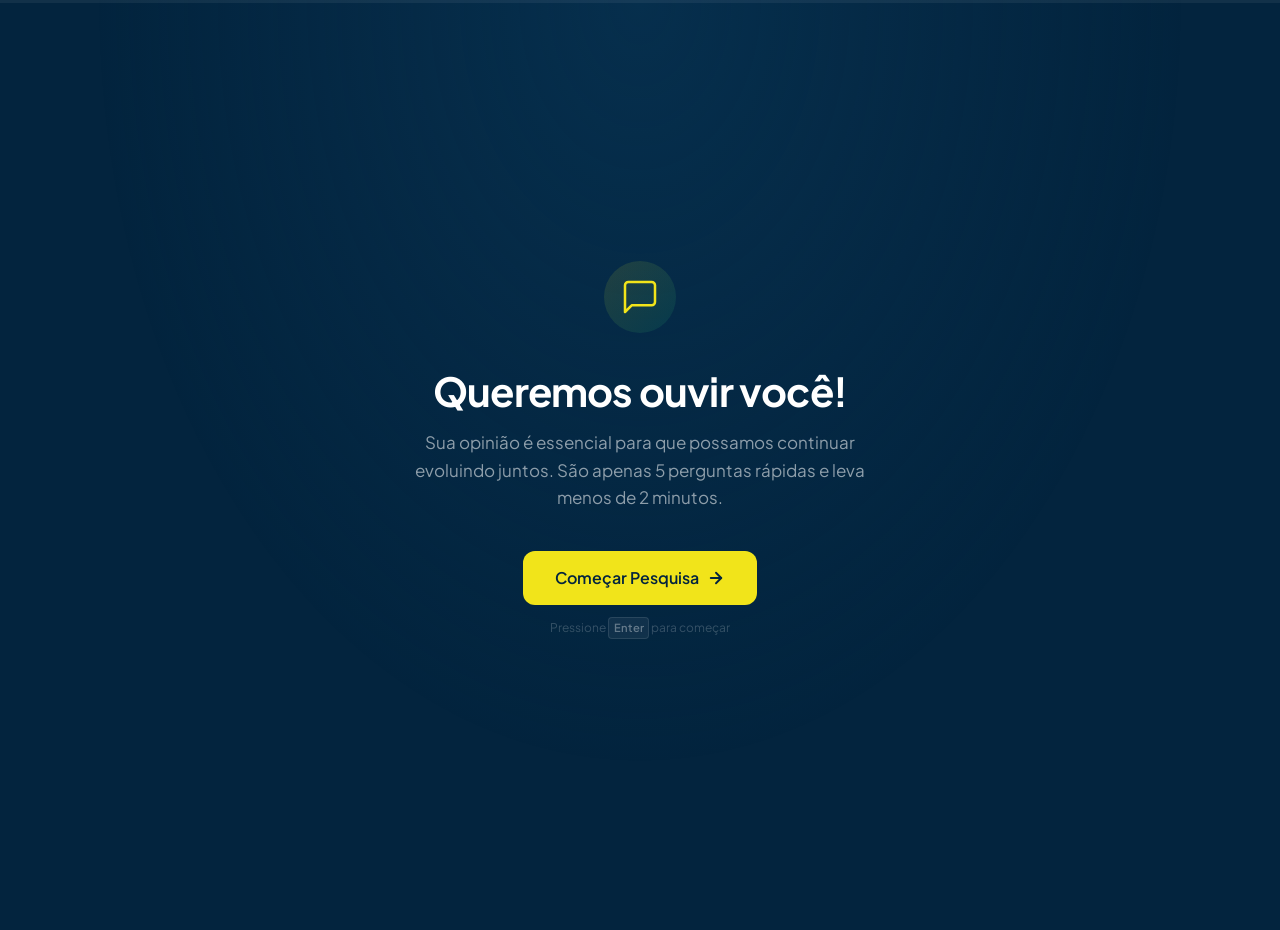
<file: nps-traq/index.html>
<!DOCTYPE html>
<html lang="pt-BR">

<head>
  <meta charset="UTF-8">
  <meta name="viewport" content="width=device-width, initial-scale=1.0">

  <title>Pesquisa NPS - TraQ!</title>
  <meta name="description" content="Ajude-nos a melhorar! Responda nossa pesquisa de satisfação em menos de 2 minutos.">
  <meta name="robots" content="noindex, nofollow">

  <link rel="icon" type="image/svg+xml" href="/favicon.svg">

  <link rel="preconnect" href="https://fonts.googleapis.com">
  <link rel="preconnect" href="https://fonts.gstatic.com" crossorigin>
  <link href="https://fonts.googleapis.com/css2?family=Plus+Jakarta+Sans:wght@400;500;600;700;800&display=swap"
    rel="stylesheet">

  <link rel="stylesheet" href="/nps-traq/style.css?v=2">
  <script src="/nps-traq/script.js?v=2" defer></script>
</head>

<body>

  <!-- Progress Bar -->
  <div class="progress-bar" aria-hidden="true">
    <div class="progress-fill" id="progress-fill"></div>
  </div>

  <!-- Subtle top glow -->
  <div class="bg-glow" aria-hidden="true"></div>

  <!-- Form -->
  <form name="nps-traq" method="POST" action="/obrigado" data-netlify="true" netlify-honeypot="bot-field" id="nps-form">
    <input type="hidden" name="form-name" value="nps-traq">
    <input type="hidden" name="cliente" id="cliente-hidden">
    <p hidden><label>Nao preencha: <input name="bot-field"></label></p>

    <!-- ===== STEP 0: Boas-vindas ===== -->
    <section class="step active" data-step="0" aria-label="Boas-vindas">
      <div class="step-inner step-inner--welcome">
        <div class="welcome-icon">
          <svg width="40" height="40" viewBox="0 0 24 24" fill="none" stroke="currentColor" stroke-width="1.5"
            stroke-linecap="round" stroke-linejoin="round">
            <path d="M21 15a2 2 0 0 1-2 2H7l-4 4V5a2 2 0 0 1 2-2h14a2 2 0 0 1 2 2z" />
          </svg>
        </div>
        <h1 class="step-title">Queremos ouvir você!</h1>
        <p class="step-subtitle">Sua opinião é essencial para que possamos continuar evoluindo juntos. São apenas 5
          perguntas rápidas e leva menos de 2 minutos.</p>
        <div class="step-actions step-actions--center">
          <button type="button" class="btn-next btn-start" data-next="1">
            Começar Pesquisa
            <svg width="18" height="18" viewBox="0 0 24 24" fill="none" stroke="currentColor" stroke-width="2.5"
              stroke-linecap="round" stroke-linejoin="round">
              <path d="M5 12h14" />
              <path d="m12 5 7 7-7 7" />
            </svg>
          </button>
        </div>
        <p class="keyboard-hint">Pressione <kbd>Enter</kbd> para começar</p>
      </div>
    </section>

    <!-- ===== STEP 1: NPS Score ===== -->
    <section class="step" data-step="1" aria-label="Pergunta 1 de 5">
      <div class="step-inner">
        <span class="step-counter">Pergunta 1 de 5</span>
        <h2 class="step-title">Em uma escala de 0 a 10, o quanto você recomendaria nossa empresa a um amigo ou familiar?
        </h2>

        <div class="nps-scale" id="nps-scale" role="radiogroup" aria-label="Nota de 0 a 10">
          <button type="button" class="nps-btn" data-value="0" data-category="detractor" role="radio"
            aria-checked="false" aria-label="Nota 0">0</button>
          <button type="button" class="nps-btn" data-value="1" data-category="detractor" role="radio"
            aria-checked="false" aria-label="Nota 1">1</button>
          <button type="button" class="nps-btn" data-value="2" data-category="detractor" role="radio"
            aria-checked="false" aria-label="Nota 2">2</button>
          <button type="button" class="nps-btn" data-value="3" data-category="detractor" role="radio"
            aria-checked="false" aria-label="Nota 3">3</button>
          <button type="button" class="nps-btn" data-value="4" data-category="detractor" role="radio"
            aria-checked="false" aria-label="Nota 4">4</button>
          <button type="button" class="nps-btn" data-value="5" data-category="detractor" role="radio"
            aria-checked="false" aria-label="Nota 5">5</button>
          <button type="button" class="nps-btn" data-value="6" data-category="detractor" role="radio"
            aria-checked="false" aria-label="Nota 6">6</button>
          <button type="button" class="nps-btn" data-value="7" data-category="passive" role="radio" aria-checked="false"
            aria-label="Nota 7">7</button>
          <button type="button" class="nps-btn" data-value="8" data-category="passive" role="radio" aria-checked="false"
            aria-label="Nota 8">8</button>
          <button type="button" class="nps-btn" data-value="9" data-category="promoter" role="radio"
            aria-checked="false" aria-label="Nota 9">9</button>
          <button type="button" class="nps-btn" data-value="10" data-category="promoter" role="radio"
            aria-checked="false" aria-label="Nota 10">10</button>
        </div>
        <div class="nps-labels">
          <span>Nada provável</span>
          <span>Muito provável</span>
        </div>
        <input type="hidden" name="nota-nps" id="nota-nps">

        <div class="step-actions">
          <button type="button" class="btn-prev" data-prev="0">
            <svg width="18" height="18" viewBox="0 0 24 24" fill="none" stroke="currentColor" stroke-width="2.5"
              stroke-linecap="round" stroke-linejoin="round">
              <path d="M19 12H5" />
              <path d="m12 19-7-7 7-7" />
            </svg>
            Voltar
          </button>
          <button type="button" class="btn-next" data-next="2" disabled>
            Próximo
            <svg width="18" height="18" viewBox="0 0 24 24" fill="none" stroke="currentColor" stroke-width="2.5"
              stroke-linecap="round" stroke-linejoin="round">
              <path d="M5 12h14" />
              <path d="m12 5 7 7-7 7" />
            </svg>
          </button>
        </div>
        <p class="keyboard-hint">Pressione <kbd>0</kbd>-<kbd>9</kbd> ou <kbd>X</kbd> para 10, <kbd>Enter</kbd> para
          avançar</p>
      </div>
    </section>

    <!-- ===== STEP 2: Motivo da nota ===== -->
    <section class="step" data-step="2" aria-label="Pergunta 2 de 5">
      <div class="step-inner">
        <span class="step-counter">Pergunta 2 de 5</span>
        <h2 class="step-title has-subtitle">Qual é o principal motivo da nota que você deu?</h2>
        <p class="step-subtitle">Este é um momento importante para feedbacks, sugestões, elogios... Fique à vontade!</p>

        <textarea name="motivo-nota" id="motivo-nota" class="form-textarea" rows="5"
          placeholder="Conte-nos o que motivou sua nota... (mínimo 10 caracteres)" required minlength="10"></textarea>

        <div class="step-actions">
          <button type="button" class="btn-prev" data-prev="1">
            <svg width="18" height="18" viewBox="0 0 24 24" fill="none" stroke="currentColor" stroke-width="2.5"
              stroke-linecap="round" stroke-linejoin="round">
              <path d="M19 12H5" />
              <path d="m12 19-7-7 7-7" />
            </svg>
            Voltar
          </button>
          <button type="button" class="btn-next" data-next="3" disabled>
            Próximo
            <svg width="18" height="18" viewBox="0 0 24 24" fill="none" stroke="currentColor" stroke-width="2.5"
              stroke-linecap="round" stroke-linejoin="round">
              <path d="M5 12h14" />
              <path d="m12 5 7 7-7 7" />
            </svg>
          </button>
        </div>
        <p class="keyboard-hint">Pressione <kbd>Shift</kbd>+<kbd>Enter</kbd> para avançar</p>
      </div>
    </section>

    <!-- ===== STEP 3: Experiencia Geral ===== -->
    <section class="step" data-step="3" aria-label="Pergunta 3 de 5">
      <div class="step-inner">
        <span class="step-counter">Pergunta 3 de 5</span>
        <h2 class="step-title">Como você avalia sua experiência geral com a gente?</h2>

        <div class="experience-scale" id="experience-scale" role="radiogroup" aria-label="Avaliaçao de experiência">
          <button type="button" class="exp-btn" data-value="Muito ruim" role="radio" aria-checked="false"
            aria-label="Muito ruim">
            <span class="exp-icon">&#128542;</span>
            <span class="exp-label">Muito ruim</span>
          </button>
          <button type="button" class="exp-btn" data-value="Ruim" role="radio" aria-checked="false" aria-label="Ruim">
            <span class="exp-icon">&#128577;</span>
            <span class="exp-label">Ruim</span>
          </button>
          <button type="button" class="exp-btn" data-value="Regular" role="radio" aria-checked="false"
            aria-label="Regular">
            <span class="exp-icon">&#128528;</span>
            <span class="exp-label">Regular</span>
          </button>
          <button type="button" class="exp-btn" data-value="Boa" role="radio" aria-checked="false" aria-label="Boa">
            <span class="exp-icon">&#128578;</span>
            <span class="exp-label">Boa</span>
          </button>
          <button type="button" class="exp-btn" data-value="Muito boa" role="radio" aria-checked="false"
            aria-label="Muito boa">
            <span class="exp-icon">&#128513;</span>
            <span class="exp-label">Muito boa</span>
          </button>
        </div>
        <input type="hidden" name="experiencia-geral" id="experiencia-geral">

        <div class="step-actions">
          <button type="button" class="btn-prev" data-prev="2">
            <svg width="18" height="18" viewBox="0 0 24 24" fill="none" stroke="currentColor" stroke-width="2.5"
              stroke-linecap="round" stroke-linejoin="round">
              <path d="M19 12H5" />
              <path d="m12 19-7-7 7-7" />
            </svg>
            Voltar
          </button>
          <button type="button" class="btn-next" data-next="4" disabled>
            Próximo
            <svg width="18" height="18" viewBox="0 0 24 24" fill="none" stroke="currentColor" stroke-width="2.5"
              stroke-linecap="round" stroke-linejoin="round">
              <path d="M5 12h14" />
              <path d="m12 5 7 7-7 7" />
            </svg>
          </button>
        </div>
        <p class="keyboard-hint">Pressione <kbd>Enter</kbd> para avançar</p>
      </div>
    </section>

    <!-- ===== STEP 4: Ponto de Melhoria ===== -->
    <section class="step" data-step="4" aria-label="Pergunta 4 de 5">
      <div class="step-inner">
        <span class="step-counter">Pergunta 4 de 5</span>
        <h2 class="step-title has-subtitle">O que poderíamos fazer para melhorar sua experiência conosco?</h2>
        <p class="step-subtitle">Sua opinião nos ajuda a evoluir constantemente.</p>

        <textarea name="ponto-melhoria" id="ponto-melhoria" class="form-textarea" rows="5"
          placeholder="Compartilhe suas sugestões de melhoria... (mínimo 10 caracteres)" required
          minlength="10"></textarea>

        <div class="step-actions">
          <button type="button" class="btn-prev" data-prev="3">
            <svg width="18" height="18" viewBox="0 0 24 24" fill="none" stroke="currentColor" stroke-width="2.5"
              stroke-linecap="round" stroke-linejoin="round">
              <path d="M19 12H5" />
              <path d="m12 19-7-7 7-7" />
            </svg>
            Voltar
          </button>
          <button type="button" class="btn-next" data-next="5" disabled>
            Próximo
            <svg width="18" height="18" viewBox="0 0 24 24" fill="none" stroke="currentColor" stroke-width="2.5"
              stroke-linecap="round" stroke-linejoin="round">
              <path d="M5 12h14" />
              <path d="m12 5 7 7-7 7" />
            </svg>
          </button>
        </div>
        <p class="keyboard-hint">Pressione <kbd>Shift</kbd>+<kbd>Enter</kbd> para avançar</p>
      </div>
    </section>

    <!-- ===== STEP 5: Fidelidade ===== -->
    <section class="step" data-step="5" aria-label="Pergunta 5 de 5">
      <div class="step-inner">
        <span class="step-counter">Pergunta 5 de 5</span>
        <h2 class="step-title">Você pretende continuar utilizando nossos serviços nos próximos meses?</h2>

        <div class="loyalty-options" id="loyalty-options" role="radiogroup" aria-label="Intenção de continuidade">
          <button type="button" class="loyalty-btn" data-value="Sim" role="radio" aria-checked="false" aria-label="Sim">
            <svg width="28" height="28" viewBox="0 0 24 24" fill="none" stroke="currentColor" stroke-width="2"
              stroke-linecap="round" stroke-linejoin="round">
              <path d="M20 6 9 17l-5-5" />
            </svg>
            <span>Sim</span>
          </button>
          <button type="button" class="loyalty-btn" data-value="Talvez" role="radio" aria-checked="false"
            aria-label="Talvez">
            <svg width="28" height="28" viewBox="0 0 24 24" fill="none" stroke="currentColor" stroke-width="2"
              stroke-linecap="round" stroke-linejoin="round">
              <circle cx="12" cy="12" r="10" />
              <path d="M9.09 9a3 3 0 0 1 5.83 1c0 2-3 3-3 3" />
              <path d="M12 17h.01" />
            </svg>
            <span>Talvez</span>
          </button>
          <button type="button" class="loyalty-btn" data-value="Nao" role="radio" aria-checked="false" aria-label="Não">
            <svg width="28" height="28" viewBox="0 0 24 24" fill="none" stroke="currentColor" stroke-width="2"
              stroke-linecap="round" stroke-linejoin="round">
              <path d="M18 6 6 18" />
              <path d="m6 6 12 12" />
            </svg>
            <span>Não</span>
          </button>
        </div>
        <input type="hidden" name="fidelidade" id="fidelidade">

        <div class="step-actions">
          <button type="button" class="btn-prev" data-prev="4">
            <svg width="18" height="18" viewBox="0 0 24 24" fill="none" stroke="currentColor" stroke-width="2.5"
              stroke-linecap="round" stroke-linejoin="round">
              <path d="M19 12H5" />
              <path d="m12 19-7-7 7-7" />
            </svg>
            Voltar
          </button>
          <button type="submit" class="btn-submit" id="btn-submit" disabled>
            Enviar Pesquisa
            <svg width="18" height="18" viewBox="0 0 24 24" fill="none" stroke="currentColor" stroke-width="2.5"
              stroke-linecap="round" stroke-linejoin="round">
              <path d="M22 2 11 13" />
              <path d="m22 2-7 20-4-9-9-4z" />
            </svg>
          </button>
        </div>
        <p class="keyboard-hint">Pressione <kbd>Enter</kbd> para enviar</p>
      </div>
    </section>

  </form>

  <!-- Error feedback (floating) -->
  <div class="form-feedback" id="form-feedback" role="alert"></div>

</body>

</html>
</file>
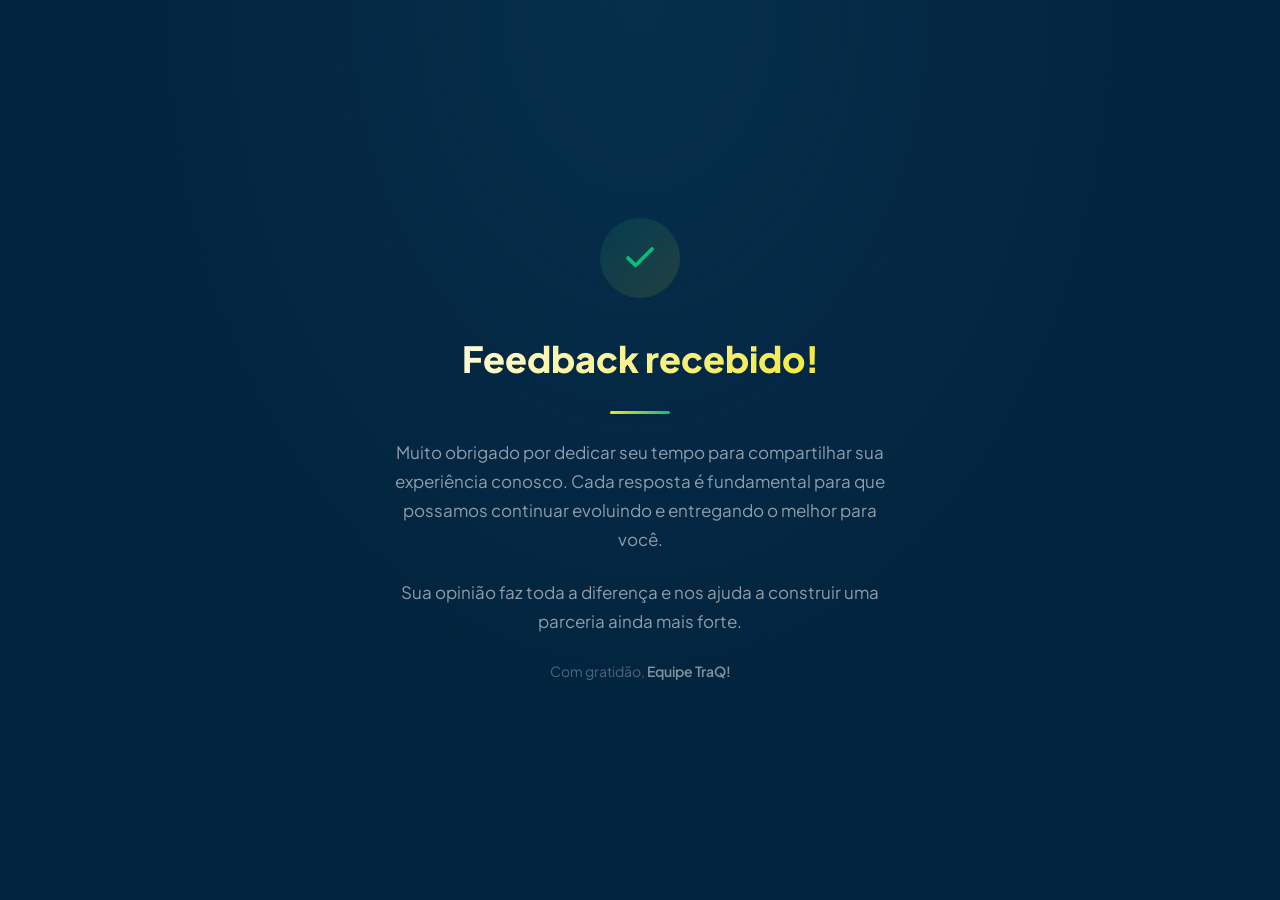
<file: nps-traq/obrigado.html>
<!DOCTYPE html>
<html lang="pt-BR">

<head>
    <meta charset="UTF-8">
    <meta name="viewport" content="width=device-width, initial-scale=1.0">

    <title>Obrigado! - TraQ!</title>
    <meta name="robots" content="noindex, nofollow">

    <link rel="icon" type="image/svg+xml" href="/favicon.svg">

    <link rel="preconnect" href="https://fonts.googleapis.com">
    <link rel="preconnect" href="https://fonts.gstatic.com" crossorigin>
    <link href="https://fonts.googleapis.com/css2?family=Plus+Jakarta+Sans:wght@400;500;600;700;800&display=swap"
        rel="stylesheet">

    <style>
        :root {
            --font: 'Plus Jakarta Sans', sans-serif;
            --bg: #03243E;
            --accent: #F1E41A;
            --success: #10B981;
            --text: #FFFFFF;
            --text-muted: rgba(255, 255, 255, 0.55);
            --text-subtle: rgba(255, 255, 255, 0.3);
        }

        *,
        *::before,
        *::after {
            box-sizing: border-box;
            margin: 0;
            padding: 0;
        }

        html {
            -webkit-text-size-adjust: 100%;
        }

        body {
            min-height: 100vh;
            min-height: 100dvh;
            font-family: var(--font);
            line-height: 1.6;
            color: var(--text);
            background: var(--bg);
            -webkit-font-smoothing: antialiased;
            -moz-osx-font-smoothing: grayscale;
            display: flex;
            align-items: center;
            justify-content: center;
            padding: 2rem;
        }

        /* Background glow */
        body::before {
            content: '';
            position: fixed;
            inset: 0;
            background: radial-gradient(ellipse at 50% 0%, rgba(10, 58, 92, 0.5) 0%, transparent 60%);
            pointer-events: none;
        }

        .thank-you {
            text-align: center;
            max-width: 520px;
            position: relative;
            z-index: 1;
        }

        /* Icon */
        .thank-icon {
            width: 80px;
            height: 80px;
            margin: 0 auto 2rem;
            background: linear-gradient(135deg, rgba(16, 185, 129, 0.12), rgba(241, 228, 26, 0.12));
            border-radius: 50%;
            display: flex;
            align-items: center;
            justify-content: center;
            opacity: 0;
            transform: scale(0.5);
            animation: icon-in 0.6s cubic-bezier(0.34, 1.56, 0.64, 1) 0.2s forwards,
                icon-pulse 2s ease-in-out 1s infinite;
        }

        .thank-icon svg {
            width: 36px;
            height: 36px;
            color: var(--success);
        }

        @keyframes icon-in {
            to {
                opacity: 1;
                transform: scale(1);
            }
        }

        @keyframes icon-pulse {

            0%,
            100% {
                transform: scale(1);
            }

            50% {
                transform: scale(1.05);
            }
        }

        /* Title */
        .thank-title {
            font-size: clamp(1.75rem, 5vw, 2.25rem);
            font-weight: 800;
            margin-bottom: 1.5rem;
            background: linear-gradient(135deg, #FFFFFF, #F1E41A);
            -webkit-background-clip: text;
            -webkit-text-fill-color: transparent;
            background-clip: text;
            opacity: 0;
            transform: translateY(20px);
            animation: fade-up 0.6s cubic-bezier(0.16, 1, 0.3, 1) 0.4s forwards;
        }

        /* Divider */
        .thank-divider {
            height: 3px;
            background: linear-gradient(90deg, var(--accent), var(--success));
            border-radius: 999px;
            margin: 0 auto 1.5rem;
            width: 0;
            animation: divider-grow 0.5s cubic-bezier(0.16, 1, 0.3, 1) 0.6s forwards;
        }

        @keyframes divider-grow {
            to {
                width: 60px;
            }
        }

        /* Messages */
        .thank-message {
            font-size: 1.0625rem;
            color: var(--text-muted);
            line-height: 1.7;
            margin-bottom: 1.5rem;
            opacity: 0;
            transform: translateY(15px);
        }

        .thank-message:nth-of-type(1) {
            animation: fade-up 0.5s cubic-bezier(0.16, 1, 0.3, 1) 0.8s forwards;
        }

        .thank-message:nth-of-type(2) {
            animation: fade-up 0.5s cubic-bezier(0.16, 1, 0.3, 1) 0.95s forwards;
        }

        /* Footer */
        .thank-footer {
            font-size: 0.875rem;
            color: var(--text-subtle);
            opacity: 0;
            transform: translateY(15px);
            animation: fade-up 0.5s cubic-bezier(0.16, 1, 0.3, 1) 1.1s forwards;
        }

        .thank-footer strong {
            font-weight: 600;
            color: rgba(255, 255, 255, 0.5);
        }

        /* Shared animation */
        @keyframes fade-up {
            to {
                opacity: 1;
                transform: translateY(0);
            }
        }

        /* Reduced motion */
        @media (prefers-reduced-motion: reduce) {

            *,
            *::before,
            *::after {
                animation-duration: 0.01ms !important;
                animation-iteration-count: 1 !important;
                transition-duration: 0.01ms !important;
            }

            .thank-icon,
            .thank-title,
            .thank-divider,
            .thank-message,
            .thank-footer {
                opacity: 1;
                transform: none;
            }

            .thank-divider {
                width: 60px;
            }
        }
    </style>
</head>

<body>

    <div class="thank-you">
        <div class="thank-icon">
            <svg viewBox="0 0 24 24" fill="none" stroke="currentColor" stroke-width="2.5" stroke-linecap="round"
                stroke-linejoin="round">
                <path d="M20 6 9 17l-5-5" />
            </svg>
        </div>

        <h1 class="thank-title">Feedback recebido!</h1>

        <div class="thank-divider"></div>

        <p class="thank-message">
            Muito obrigado por dedicar seu tempo para compartilhar sua experiência conosco. Cada resposta é fundamental
            para que possamos continuar evoluindo e entregando o melhor para você.
        </p>

        <p class="thank-message">
            Sua opinião faz toda a diferença e nos ajuda a construir uma parceria ainda mais forte.
        </p>

        <p class="thank-footer">
            Com gratidão, <strong>Equipe TraQ!</strong>
        </p>
    </div>

</body>

</html>
</file>
<file: nps-traq/style.css>
/* ==========================================
   CUSTOM PROPERTIES — TraQ! NPS
   Cores, tipografia e texturas do layout.md
   ========================================== */

:root {
  --font: 'Plus Jakarta Sans', sans-serif;

  /* Palette */
  --bg: #03243E;
  --surface: #0A3A5C;
  --surface-hover: #0D4A72;
  --accent: #F1E41A;
  --text: #FFFFFF;
  --text-muted: rgba(255, 255, 255, 0.55);
  --text-subtle: rgba(255, 255, 255, 0.3);
  --border: rgba(255, 255, 255, 0.08);
  --border-hover: rgba(255, 255, 255, 0.15);

  /* NPS */
  --nps-detractor: #EF4444;
  --nps-passive: #F1E41A;
  --nps-promoter: #10B981;

  /* Semantic */
  --error: #EF4444;
  --success: #10B981;
}

/* ==========================================
   RESET
   ========================================== */

*,
*::before,
*::after {
  box-sizing: border-box;
  margin: 0;
  padding: 0;
}

html {
  -webkit-text-size-adjust: 100%;
}

body {
  min-height: 100vh;
  min-height: 100dvh;
  font-family: var(--font);
  line-height: 1.6;
  color: var(--text);
  background: var(--bg);
  -webkit-font-smoothing: antialiased;
  -moz-osx-font-smoothing: grayscale;
  overflow: hidden;
}

h1,
h2,
h3 {
  font-family: var(--font);
  line-height: 1.3;
  letter-spacing: -0.02em;
}

button {
  cursor: pointer;
  border: none;
  background: none;
  font: inherit;
  color: inherit;
}

input,
textarea {
  font: inherit;
  color: inherit;
}

/* ==========================================
   BACKGROUND GLOW
   ========================================== */

.bg-glow {
  position: fixed;
  inset: 0;
  background: radial-gradient(ellipse at 50% 0%, rgba(10, 58, 92, 0.5) 0%, transparent 60%);
  pointer-events: none;
  z-index: 0;
}

/* ==========================================
   PROGRESS BAR — "The Pulse Line"
   ========================================== */

.progress-bar {
  position: fixed;
  top: 0;
  left: 0;
  width: 100%;
  height: 3px;
  background: rgba(255, 255, 255, 0.06);
  z-index: 100;
}

.progress-fill {
  height: 100%;
  width: 0%;
  background: linear-gradient(90deg, #F1E41A, #10B981);
  border-radius: 0 999px 999px 0;
  transition: width 0.6s cubic-bezier(0.4, 0, 0.2, 1);
}

/* ==========================================
   WELCOME STEP
   ========================================== */

.step-inner--welcome {
  text-align: center;
}

.step-inner--welcome .step-title {
  margin-bottom: 0.75rem;
}

.step-inner--welcome .step-subtitle {
  max-width: 480px;
  margin-left: auto;
  margin-right: auto;
  font-size: 1.0625rem;
}

.welcome-icon {
  width: 72px;
  height: 72px;
  margin: 0 auto 2rem;
  background: linear-gradient(135deg, rgba(241, 228, 26, 0.12), rgba(16, 185, 129, 0.12));
  border-radius: 50%;
  display: flex;
  align-items: center;
  justify-content: center;
  color: var(--accent);
}

.step-actions--center {
  justify-content: center;
}

.step-actions--center .btn-next {
  margin-left: auto !important;
  margin-right: auto !important;
}

.btn-start {
  padding: 1rem 2.5rem;
  font-size: 1.0625rem;
}

/* ==========================================
   STEPS — "The Conversation Frame"
   ========================================== */

#nps-form {
  position: relative;
  width: 100%;
  height: 100vh;
  height: 100dvh;
}

.step {
  position: absolute;
  inset: 0;
  display: flex;
  align-items: center;
  justify-content: center;
  padding: clamp(1.5rem, 5vw, 3rem);
  opacity: 0;
  visibility: hidden;
  transform: translateY(30px);
  transition: opacity 0.5s cubic-bezier(0.4, 0, 0.2, 1),
    transform 0.5s cubic-bezier(0.4, 0, 0.2, 1),
    visibility 0s 0.5s;
  z-index: 1;
}

.step.active {
  opacity: 1;
  visibility: visible;
  transform: translateY(0);
  transition: opacity 0.5s cubic-bezier(0.16, 1, 0.3, 1),
    transform 0.5s cubic-bezier(0.16, 1, 0.3, 1),
    visibility 0s 0s;
  z-index: 2;
}

.step.exiting {
  opacity: 0;
  transform: translateY(-30px);
  transition: opacity 0.3s cubic-bezier(0.4, 0, 1, 1),
    transform 0.3s cubic-bezier(0.4, 0, 1, 1);
  z-index: 1;
}

.step-inner {
  width: 100%;
  max-width: 640px;
}

/* ==========================================
   STEP COUNTER — "The Whisper"
   ========================================== */

.step-counter {
  display: block;
  font-size: 0.8125rem;
  font-weight: 500;
  color: rgba(255, 255, 255, 0.4);
  text-transform: uppercase;
  letter-spacing: 0.1em;
  margin-bottom: 1rem;
}

/* ==========================================
   STEP TITLE — "The Voice"
   ========================================== */

.step-title {
  font-size: clamp(1.75rem, 5vw, 2.5rem);
  font-weight: 700;
  color: var(--text);
  margin-bottom: 2rem;
}

.step-title.has-subtitle {
  margin-bottom: 0.75rem;
}

/* ==========================================
   STEP SUBTITLE — "The Context"
   ========================================== */

.step-subtitle {
  font-size: 1rem;
  font-weight: 400;
  color: var(--text-muted);
  line-height: 1.6;
  margin-bottom: 2rem;
}

/* ==========================================
   NPS SCALE — "The Spectrum"
   ========================================== */

.nps-scale {
  display: grid;
  grid-template-columns: repeat(11, 1fr);
  gap: 0.5rem;
  margin-bottom: 0.75rem;
}

.nps-btn {
  aspect-ratio: 1;
  display: flex;
  align-items: center;
  justify-content: center;
  border-radius: 12px;
  font-size: 1.125rem;
  font-weight: 700;
  color: rgba(255, 255, 255, 0.7);
  background: var(--surface);
  border: 1px solid var(--border);
  transition: all 0.25s cubic-bezier(0.4, 0, 0.2, 1);
}

.nps-btn:hover {
  background: var(--surface-hover);
  border-color: var(--border-hover);
  transform: translateY(-3px);
}

.nps-btn:active {
  transform: scale(0.97);
}

/* NPS selected: diminish siblings */
.nps-scale.has-selection .nps-btn:not(.selected) {
  opacity: 0.4;
}

/* Detractor selected */
.nps-btn.selected[data-category="detractor"] {
  background: var(--nps-detractor);
  border-color: var(--nps-detractor);
  color: #fff;
  box-shadow: 0 0 30px rgba(239, 68, 68, 0.3);
  opacity: 1;
}

/* Passive selected */
.nps-btn.selected[data-category="passive"] {
  background: var(--nps-passive);
  border-color: var(--nps-passive);
  color: #03243E;
  box-shadow: 0 0 30px rgba(241, 228, 26, 0.3);
  opacity: 1;
}

/* Promoter selected */
.nps-btn.selected[data-category="promoter"] {
  background: var(--nps-promoter);
  border-color: var(--nps-promoter);
  color: #fff;
  box-shadow: 0 0 30px rgba(16, 185, 129, 0.3);
  opacity: 1;
}

/* Selection pulse animation */
@keyframes nps-pulse {
  0% {
    transform: scale(1);
  }

  50% {
    transform: scale(1.1);
  }

  100% {
    transform: scale(1);
  }
}

.nps-btn.selected {
  animation: nps-pulse 0.3s cubic-bezier(0.34, 1.56, 0.64, 1);
}

.nps-labels {
  display: flex;
  justify-content: space-between;
  font-size: 0.75rem;
  color: var(--text-subtle);
  margin-bottom: 0;
}

/* ==========================================
   EXPERIENCE SCALE — "The Mood Board"
   ========================================== */

.experience-scale {
  display: grid;
  grid-template-columns: repeat(5, 1fr);
  gap: 0.625rem;
  margin: 2rem 0 0;
}

.exp-btn {
  display: flex;
  flex-direction: column;
  align-items: center;
  gap: 0.5rem;
  padding: 1.5rem 0.5rem;
  border-radius: 16px;
  background: var(--surface);
  border: 1px solid var(--border);
  transition: all 0.25s cubic-bezier(0.4, 0, 0.2, 1);
}

.exp-btn:hover {
  background: var(--surface-hover);
  border-color: var(--border-hover);
  transform: translateY(-3px);
}

.exp-btn:active {
  transform: scale(0.97);
}

.exp-icon {
  font-size: 2rem;
  line-height: 1;
  transition: transform 0.3s cubic-bezier(0.34, 1.56, 0.64, 1);
}

.exp-label {
  font-size: 0.75rem;
  font-weight: 500;
  color: rgba(255, 255, 255, 0.5);
  text-align: center;
  line-height: 1.2;
  transition: color 0.25s ease;
}

/* Diminish siblings */
.experience-scale.has-selection .exp-btn:not(.selected) {
  opacity: 0.4;
}

.exp-btn.selected {
  background: rgba(241, 228, 26, 0.08);
  border: 2px solid var(--accent);
  box-shadow: 0 0 25px rgba(241, 228, 26, 0.12);
  opacity: 1;
}

.exp-btn.selected .exp-label {
  color: var(--accent);
}

.exp-btn.selected .exp-icon {
  transform: scale(1.15);
}

/* Emoji bounce on selection */
@keyframes emoji-bounce {
  0% {
    transform: scale(1);
  }

  50% {
    transform: scale(1.3);
  }

  100% {
    transform: scale(1.15);
  }
}

.exp-btn.just-selected .exp-icon {
  animation: emoji-bounce 0.4s cubic-bezier(0.34, 1.56, 0.64, 1);
}

/* ==========================================
   LOYALTY OPTIONS — "The Verdict"
   ========================================== */

.loyalty-options {
  display: grid;
  grid-template-columns: repeat(3, 1fr);
  gap: 0.75rem;
  margin: 2rem 0 0;
}

.loyalty-btn {
  display: flex;
  flex-direction: column;
  align-items: center;
  gap: 0.75rem;
  padding: 2rem 1rem;
  border-radius: 16px;
  background: var(--surface);
  border: 1px solid var(--border);
  transition: all 0.25s cubic-bezier(0.4, 0, 0.2, 1);
}

.loyalty-btn:hover {
  background: var(--surface-hover);
  border-color: var(--border-hover);
  transform: translateY(-3px);
}

.loyalty-btn:active {
  transform: scale(0.97);
}

.loyalty-btn svg {
  opacity: 0.4;
  transition: all 0.25s ease;
}

.loyalty-btn span {
  font-size: 0.9375rem;
  font-weight: 600;
}

/* Diminish siblings */
.loyalty-options.has-selection .loyalty-btn:not(.selected) {
  opacity: 0.4;
}

/* Sim */
.loyalty-btn.selected[data-value="Sim"] {
  background: rgba(16, 185, 129, 0.08);
  border: 2px solid var(--nps-promoter);
  box-shadow: 0 0 25px rgba(16, 185, 129, 0.15);
  opacity: 1;
}

.loyalty-btn.selected[data-value="Sim"] svg {
  color: var(--nps-promoter);
  opacity: 1;
}

/* Talvez */
.loyalty-btn.selected[data-value="Talvez"] {
  background: rgba(241, 228, 26, 0.08);
  border: 2px solid var(--accent);
  box-shadow: 0 0 25px rgba(241, 228, 26, 0.15);
  opacity: 1;
}

.loyalty-btn.selected[data-value="Talvez"] svg {
  color: var(--accent);
  opacity: 1;
}

/* Nao */
.loyalty-btn.selected[data-value="Nao"] {
  background: rgba(239, 68, 68, 0.08);
  border: 2px solid var(--nps-detractor);
  box-shadow: 0 0 25px rgba(239, 68, 68, 0.15);
  opacity: 1;
}

.loyalty-btn.selected[data-value="Nao"] svg {
  color: var(--nps-detractor);
  opacity: 1;
}

/* ==========================================
   TEXTAREA — "The Open Canvas"
   ========================================== */

.form-textarea {
  width: 100%;
  padding: 1.25rem;
  background: rgba(255, 255, 255, 0.04);
  border: 1px solid rgba(255, 255, 255, 0.1);
  border-radius: 16px;
  font-size: 1rem;
  color: var(--text);
  resize: vertical;
  min-height: 140px;
  transition: border-color 0.2s ease, box-shadow 0.2s ease;
}

.form-textarea::placeholder {
  color: rgba(255, 255, 255, 0.25);
}

.form-textarea:hover:not(:focus) {
  border-color: rgba(255, 255, 255, 0.18);
}

.form-textarea:focus {
  outline: none;
  border-color: var(--accent);
  box-shadow: 0 0 0 3px rgba(241, 228, 26, 0.15);
}

.form-textarea.error {
  border-color: var(--error);
}

/* ==========================================
   STEP ACTIONS — "The Flow Controls"
   ========================================== */

.step-actions {
  display: flex;
  justify-content: space-between;
  align-items: center;
  margin-top: 2.5rem;
  width: 100%;
  gap: 1rem;
}

.btn-prev {
  display: flex;
  align-items: center;
  gap: 0.5rem;
  padding: 0.875rem 1.25rem;
  font-size: 0.9375rem;
  font-weight: 500;
  color: rgba(255, 255, 255, 0.4);
  border-radius: 12px;
  transition: all 0.25s cubic-bezier(0.4, 0, 0.2, 1);
}

.btn-prev:hover {
  color: rgba(255, 255, 255, 0.7);
  background: rgba(255, 255, 255, 0.05);
}

.btn-prev:active {
  transform: scale(0.97);
}

.btn-next,
.btn-submit {
  display: flex;
  align-items: center;
  gap: 0.5rem;
  padding: 0.875rem 2rem;
  font-size: 1rem;
  font-weight: 600;
  color: #03243E;
  background: var(--accent);
  border-radius: 12px;
  transition: all 0.25s cubic-bezier(0.4, 0, 0.2, 1);
  margin-left: auto;
}

/* Override margin for centered buttons */
.step-actions--center .btn-next,
.step-actions--center .btn-submit,
.step-actions--center .btn-start {
  margin-left: auto !important;
  margin-right: auto !important;
}

.btn-next:hover:not(:disabled),
.btn-submit:hover:not(:disabled) {
  background: #fff;
  box-shadow: 0 0 30px rgba(241, 228, 26, 0.25);
  transform: translateY(-2px);
}

.btn-next:active:not(:disabled),
.btn-submit:active:not(:disabled) {
  transform: scale(0.97);
}

.btn-next:disabled,
.btn-submit:disabled {
  opacity: 0.3;
  cursor: not-allowed;
}

/* ==========================================
   KEYBOARD HINT
   ========================================== */

.keyboard-hint {
  text-align: center;
  font-size: 0.75rem;
  color: rgba(255, 255, 255, 0.2);
  margin-top: 0.75rem;
}

.keyboard-hint kbd {
  display: inline-block;
  padding: 0.1em 0.4em;
  font-family: inherit;
  font-size: 0.7rem;
  font-weight: 600;
  color: rgba(255, 255, 255, 0.35);
  background: rgba(255, 255, 255, 0.06);
  border: 1px solid rgba(255, 255, 255, 0.1);
  border-radius: 4px;
}

/* Hide on touch devices */
@media (hover: none) {
  .keyboard-hint {
    display: none;
  }
}

/* ==========================================
   FORM FEEDBACK — Floating
   ========================================== */

.form-feedback {
  position: fixed;
  bottom: 2rem;
  left: 50%;
  transform: translateX(-50%);
  padding: 0.875rem 1.5rem;
  border-radius: 12px;
  font-size: 0.875rem;
  font-weight: 500;
  z-index: 200;
  display: none;
  max-width: 90%;
  text-align: center;
}

.form-feedback.success {
  display: block;
  background: rgba(16, 185, 129, 0.15);
  color: var(--success);
  border: 1px solid rgba(16, 185, 129, 0.25);
}

.form-feedback.error {
  display: block;
  background: rgba(239, 68, 68, 0.15);
  color: var(--error);
  border: 1px solid rgba(239, 68, 68, 0.25);
}

/* ==========================================
   ACCESSIBILITY
   ========================================== */

:focus-visible {
  outline: 2px solid var(--accent);
  outline-offset: 3px;
}

@media (prefers-reduced-motion: reduce) {

  *,
  *::before,
  *::after {
    animation-duration: 0.01ms !important;
    animation-iteration-count: 1 !important;
    transition-duration: 0.01ms !important;
  }
}

/* ==========================================
   RESPONSIVE — Mobile < 480px
   ========================================== */

@media (max-width: 480px) {
  .step {
    align-items: flex-start;
    padding-top: 15vh;
  }

  /* NPS scale: 2 rows */
  .nps-scale {
    grid-template-columns: repeat(6, 1fr);
  }

  .nps-btn {
    font-size: 0.9375rem;
  }

  /* Experience */
  .experience-scale {
    gap: 0.375rem;
  }

  .exp-btn {
    padding: 1rem 0.25rem;
  }

  .exp-icon {
    font-size: 1.5rem;
  }

  .exp-label {
    font-size: 0.625rem;
  }

  /* Loyalty */
  .loyalty-options {
    gap: 0.5rem;
  }

  .loyalty-btn {
    padding: 1.5rem 0.5rem;
  }

  .loyalty-btn svg {
    width: 24px;
    height: 24px;
  }

  /* Navigation: stack vertical */
  .step-actions {
    flex-direction: column-reverse;
    gap: 0.75rem;
  }

  .btn-next,
  .btn-submit {
    width: 100%;
    justify-content: center;
    margin-left: 0;
  }

  .btn-prev {
    width: 100%;
    justify-content: center;
  }

  /* Textarea */
  .form-textarea {
    min-height: 120px;
  }
}
</file>
